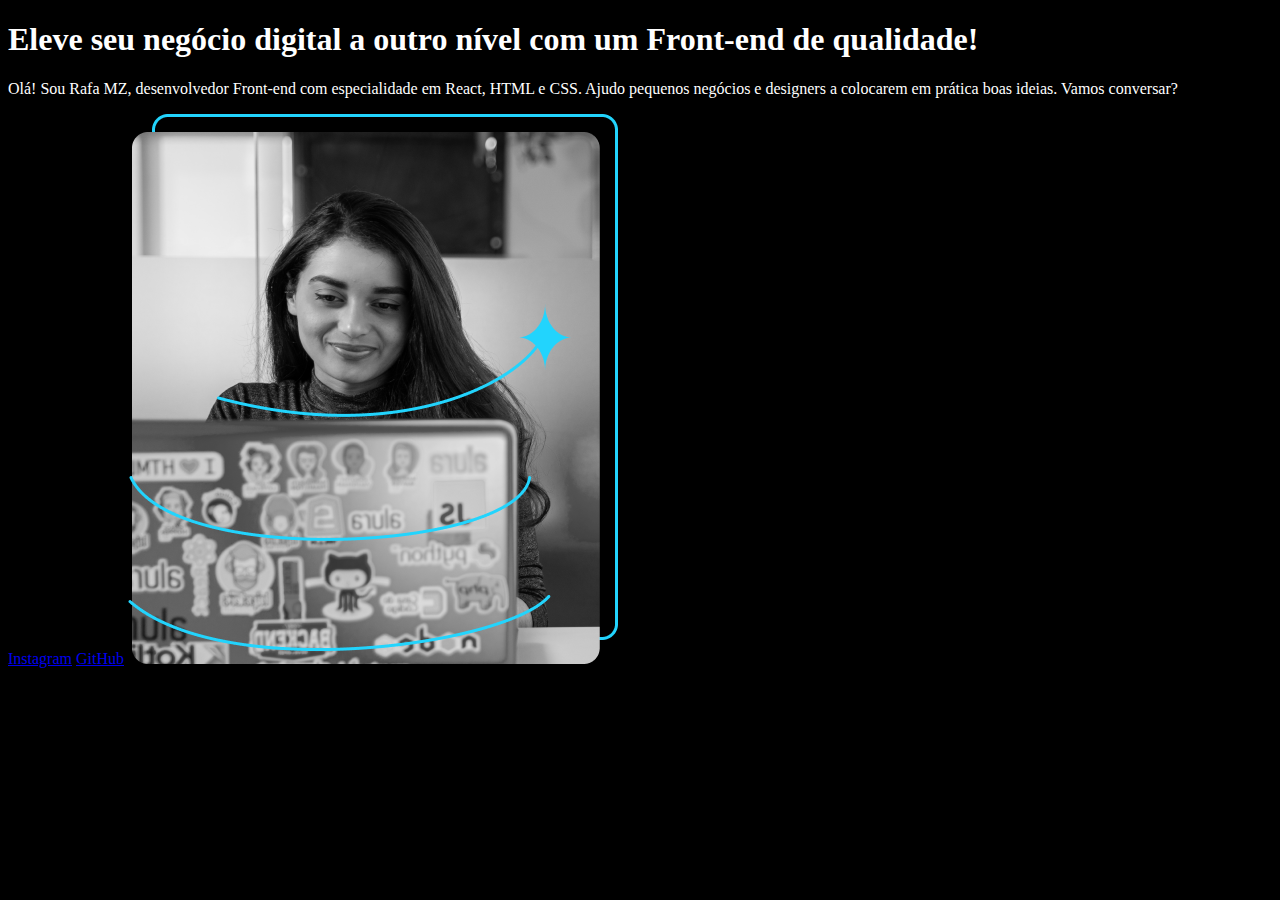
<file: index.html>
<!DOCTYPE html>
<html lang = "pt-br">
<head>
	<meta charset = "UTF-8">
	<meta http-equiv = "X-UA-Compatible" content = "IE=edge">
	<meta name = "viewport" content = "width=device-width, initial-scale=1.0">
	
	<title>Curso 1 - HTML</title>
	<link rel = "stylesheet" href = "style.css">
</head>
<body>

	<header>

	</header>

	<main>
		<h1>Eleve seu negócio digital a outro nível <strong>com um Front-end de qualidade!</strong></h1>
		<p>
			Olá! Sou Rafa MZ, desenvolvedor Front-end com especialidade em React, HTML e CSS. Ajudo pequenos negócios e designers a colocarem em prática boas ideias. Vamos conversar?
		</p>
		<a href = "https://www.instagram.com">Instagram</a>
		<a href = "https://github.com/LetMzDev">GitHub</a>
		<img src = "img/Imagem.png" alt = "Foto de uma pessoa programando">
		

	</main>

	<footer>

	</footer>

</body>
</html>
</file>
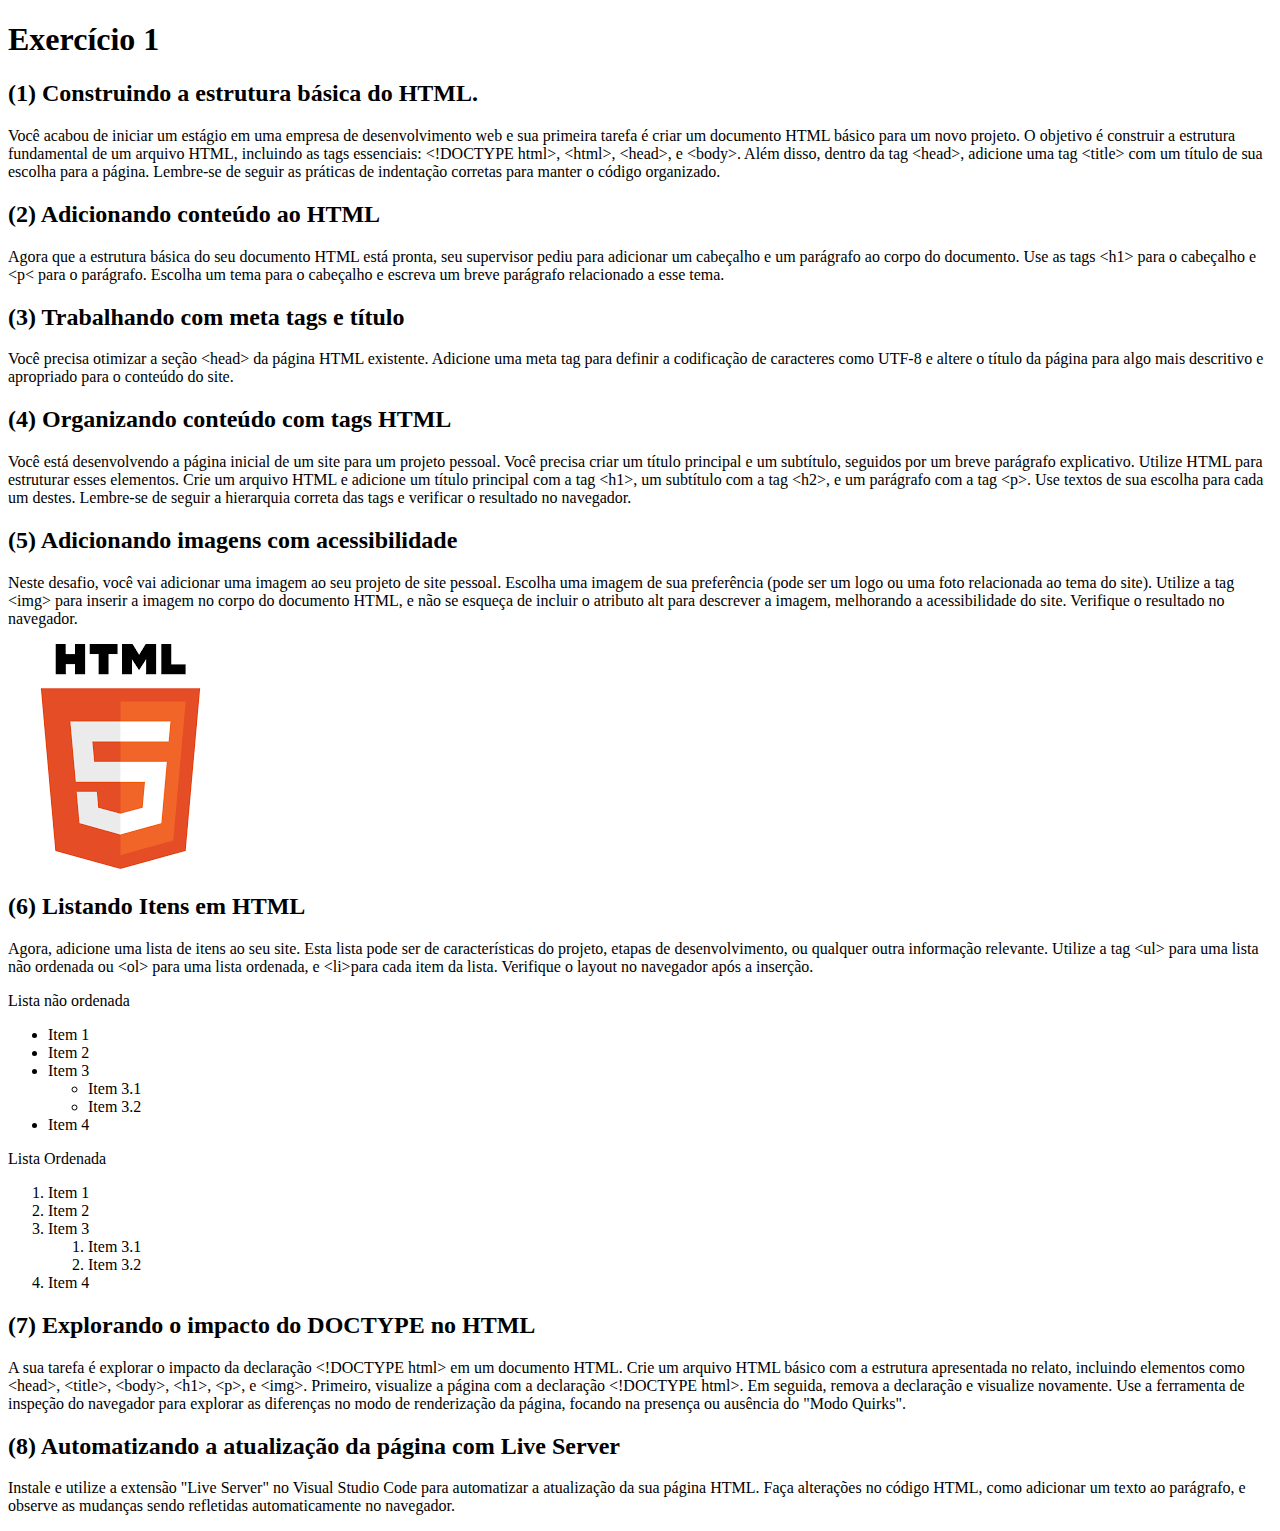
<file: exercicios/01.html>
<!DOCTYPE html>
<html>
	<head>
		<meta charset = "UTF-8">
		<title>Questão 01</title>
	</head>

	<body>
		<h1>Exercício 1</h1>
		<h2>(1) Construindo a estrutura básica do HTML.</h2>
		<p>
			Você acabou de iniciar um estágio em uma empresa de desenvolvimento web e sua primeira tarefa é criar um documento HTML básico para um novo projeto. O objetivo é construir a estrutura fundamental de um arquivo HTML, incluindo as tags essenciais: &lt!DOCTYPE html&gt, &lthtml&gt, &lthead&gt, e &ltbody&gt. Além disso, dentro da tag &lthead&gt, adicione uma tag &lttitle&gt com um título de sua escolha para a página. Lembre-se de seguir as práticas de indentação corretas para manter o código organizado.
		</p>

		<h2>(2) Adicionando conteúdo ao HTML</h2>
		<p>
			Agora que a estrutura básica do seu documento HTML está pronta, seu supervisor pediu para adicionar um cabeçalho e um parágrafo ao corpo do documento. Use as tags &lth1&gt para o cabeçalho e &ltp&lt para o parágrafo. Escolha um tema para o cabeçalho e escreva um breve parágrafo relacionado a esse tema.
		</p>

		<h2>(3) Trabalhando com meta tags e título</h2>
		<p>
			Você precisa otimizar a seção &lthead&gt da página HTML existente. Adicione uma meta tag para definir a codificação de caracteres como UTF-8 e altere o título da página para algo mais descritivo e apropriado para o conteúdo do site.
		</p>

		<h2>(4) Organizando conteúdo com tags HTML</h2>
		<p>
			Você está desenvolvendo a página inicial de um site para um projeto pessoal. Você precisa criar um título principal e um subtítulo, seguidos por um breve parágrafo explicativo. Utilize HTML para estruturar esses elementos. Crie um arquivo HTML e adicione um título principal com a tag &lth1&gt, um subtítulo com a tag &lth2&gt, e um parágrafo com a tag &ltp&gt. Use textos de sua escolha para cada um destes. Lembre-se de seguir a hierarquia correta das tags e verificar o resultado no navegador.
		</p>

		<h2>(5) Adicionando imagens com acessibilidade</h2>
		<p>
			Neste desafio, você vai adicionar uma imagem ao seu projeto de site pessoal. Escolha uma imagem de sua preferência (pode ser um logo ou uma foto relacionada ao tema do site). Utilize a tag &ltimg&gt para inserir a imagem no corpo do documento HTML, e não se esqueça de incluir o atributo alt para descrever a imagem, melhorando a acessibilidade do site. Verifique o resultado no navegador.
		</p>
		<img src = "../html-logo-main/html.png" alt = "Logo HTML">

		<h2>(6) Listando Itens em HTML</h2>
		<p>
			Agora, adicione uma lista de itens ao seu site. Esta lista pode ser de características do projeto, etapas de desenvolvimento, ou qualquer outra informação relevante. Utilize a tag &ltul&gt para uma lista não ordenada ou &ltol&gt para uma lista ordenada, e &ltli&gtpara cada item da lista. Verifique o layout no navegador após a inserção.
		</p>

		<p>Lista não ordenada</p>
		<ul>
			<li>Item 1</li>
			<li>Item 2</li>
			<li>Item 3</li>
			<ul>
				<li>Item 3.1</li>
				<li>Item 3.2</li>
			</ul>
			<li>Item 4</li>
		</ul>

		<p>Lista Ordenada</p>
		<ol>
			<li>Item 1</li>
			<li>Item 2</li>
			<li>Item 3</li>
			<ol>
				<li>Item 3.1</li>
				<li>Item 3.2</li>
			</ol>
			<li>Item 4</li>
		</ol>

		<h2>(7) Explorando o impacto do DOCTYPE no HTML</h2>
		<p>
			A sua tarefa é explorar o impacto da declaração &lt!DOCTYPE html&gt em um documento HTML. Crie um arquivo HTML básico com a estrutura apresentada no relato, incluindo elementos como &lthead&gt, &lttitle&gt, &ltbody&gt, &lth1&gt, &ltp&gt, e &ltimg&gt. Primeiro, visualize a página com a declaração &lt!DOCTYPE html&gt. Em seguida, remova a declaração e visualize novamente. Use a ferramenta de inspeção do navegador para explorar as diferenças no modo de renderização da página, focando na presença ou ausência do "Modo Quirks".
		</p>

		<h2>(8) Automatizando a atualização da página com Live Server</h2>
		<p>
			Instale e utilize a extensão "Live Server" no Visual Studio Code para automatizar a atualização da sua página HTML. Faça alterações no código HTML, como adicionar um texto ao parágrafo, e observe as mudanças sendo refletidas automaticamente no navegador.
		</p>

	</body>
</html>
</file>
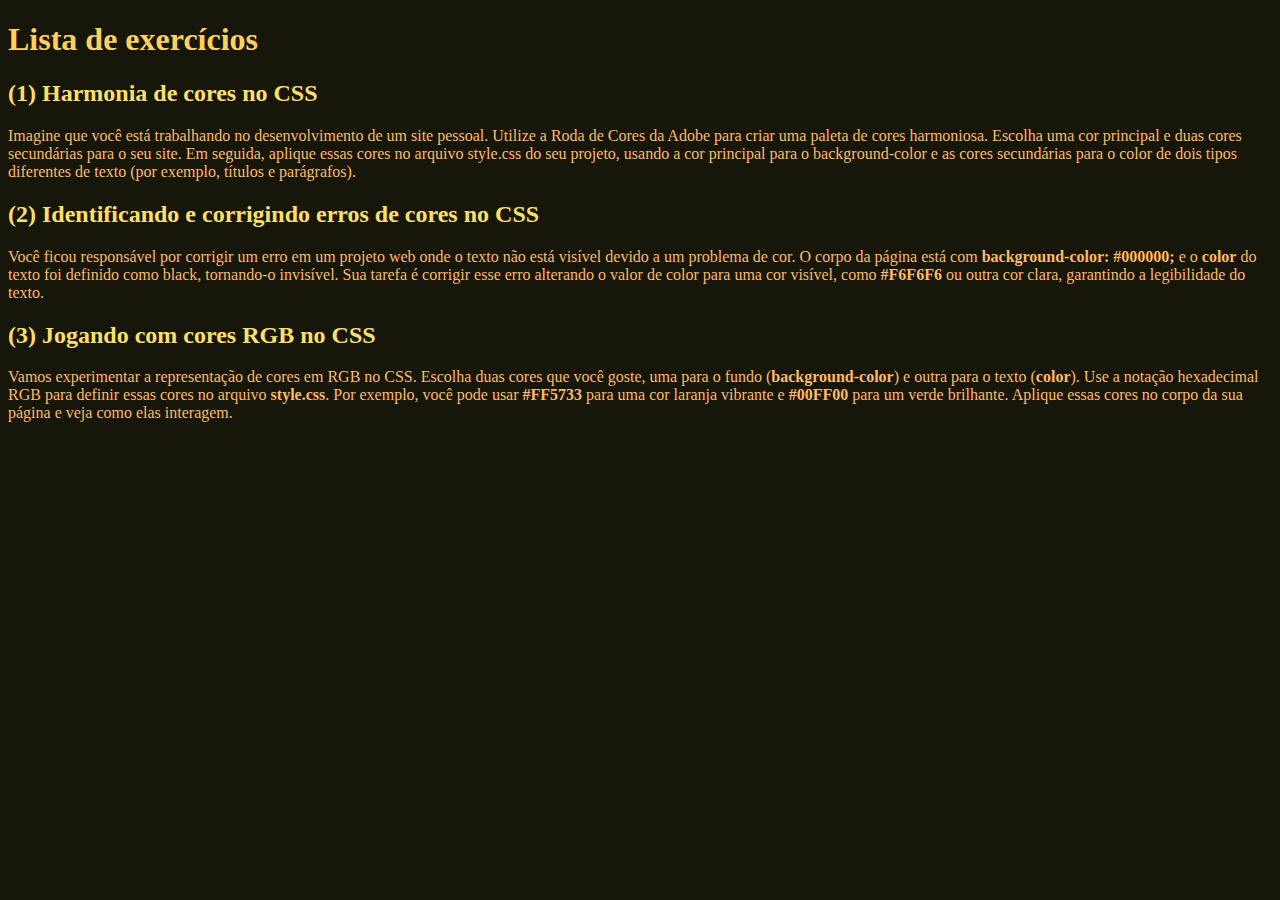
<file: exercicios/02.html>
<!DOCTYPE html>
<html lang = "pt-br">
<head>
	<meta charset = "UTF-8">
	<meta name = "viewport" content = "width=device-width, initial-scale=1.0">

	<title>Exercício 2</title>

	<link rel = "stylesheet" href = "style_2.css">
</head>
<body>

	<h1>Lista de exercícios</h1>
	<h2>(1) Harmonia de cores no CSS</h2>
	<p>
		Imagine que você está trabalhando no desenvolvimento de um site pessoal. Utilize a Roda de Cores da Adobe para criar uma paleta de cores harmoniosa. Escolha uma cor principal e duas cores secundárias para o seu site. Em seguida, aplique essas cores no arquivo style.css do seu projeto, usando a cor principal para o background-color e as cores secundárias para o color de dois tipos diferentes de texto (por exemplo, títulos e parágrafos).
	</p>

	<h2>(2) Identificando e corrigindo erros de cores no CSS</h2>
	<p>
		Você ficou responsável por corrigir um erro em um projeto web onde o texto não está visível devido a um problema de cor. O corpo da página está com <strong>background-color: #000000;</strong> e o <strong>color</strong> do texto foi definido como black, tornando-o invisível. Sua tarefa é corrigir esse erro alterando o valor de color para uma cor visível, como <strong>#F6F6F6</strong> ou outra cor clara, garantindo a legibilidade do texto.
	</p>

	<h2>(3) Jogando com cores RGB no CSS</h2>
	<p>
		Vamos experimentar a representação de cores em RGB no CSS. Escolha duas cores que você goste, uma para o fundo (<strong>background-color</strong>) e outra para o texto (<strong>color</strong>). Use a notação hexadecimal RGB para definir essas cores no arquivo <strong>style.css</strong>. Por exemplo, você pode usar <strong>#FF5733</strong> para uma cor laranja vibrante e <strong>#00FF00</strong> para um verde brilhante. Aplique essas cores no corpo da sua página e veja como elas interagem.
	</p>

</body>
</html>
</file>
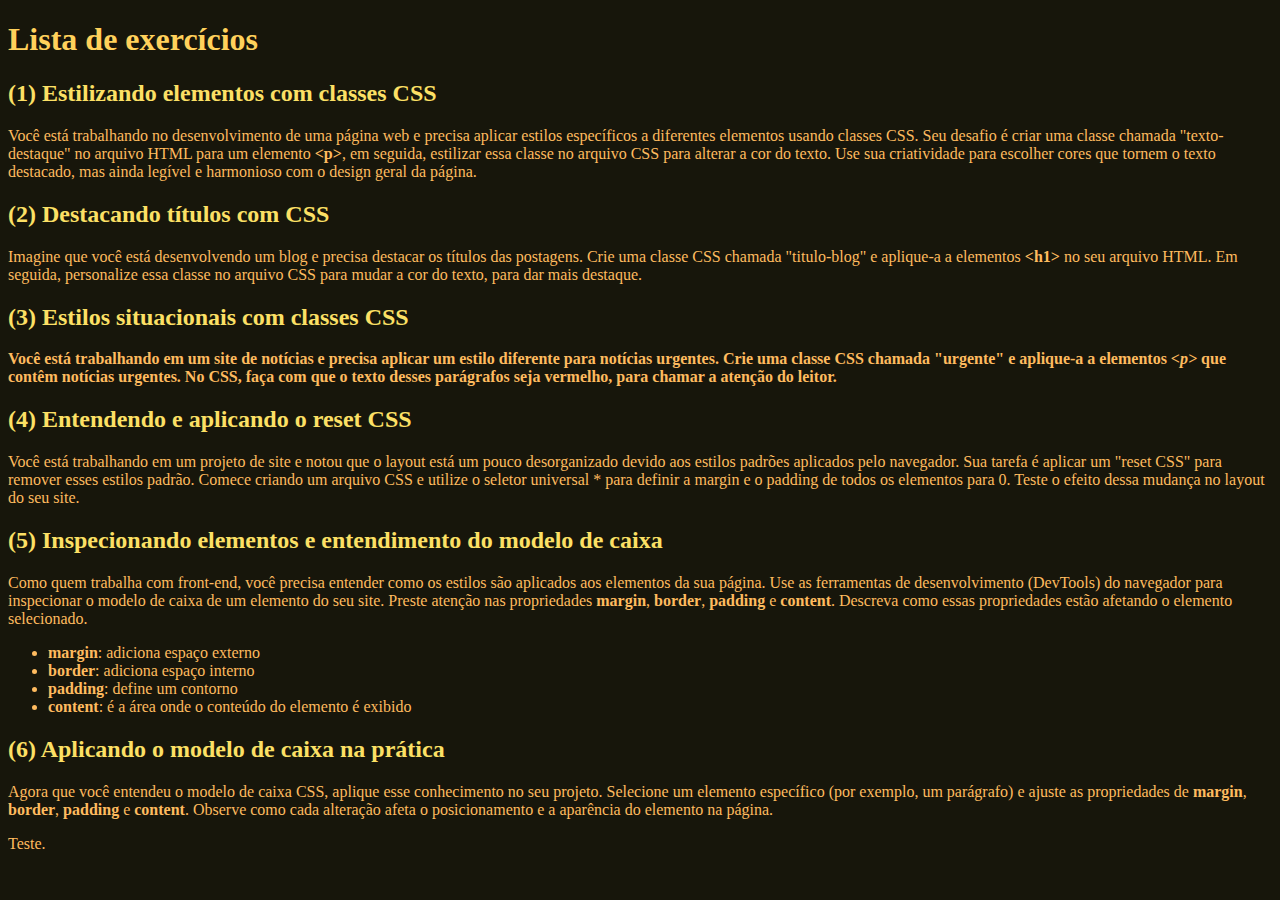
<file: exercicios/03.html>
<!DOCTYPE html>
<html lang = "pt-br">
<head>
	<meta charset = "UTF-8">
	<meta name = "viewport" content = "width=device-width, initial-scale=1.0">

	<title>Exercício 2</title>

	<link rel = "stylesheet" href = "style_2.css">
</head>
<body>

	<h1>Lista de exercícios</h1>
	<h2>(1) Estilizando elementos com classes CSS</h2>
	<p class = "texto-destaque">
		Você está trabalhando no desenvolvimento de uma página web e precisa aplicar estilos específicos a diferentes elementos usando classes CSS. Seu desafio é criar uma classe chamada "texto-destaque" no arquivo HTML para um elemento <strong>&ltp&gt</strong>, em seguida, estilizar essa classe no arquivo CSS para alterar a cor do texto. Use sua criatividade para escolher cores que tornem o texto destacado, mas ainda legível e harmonioso com o design geral da página.
	</p>

	<h2 class = "titulo-blog">(2) Destacando títulos com CSS</h2>
	<p>
		Imagine que você está desenvolvendo um blog e precisa destacar os títulos das postagens. Crie uma classe CSS chamada "titulo-blog" e aplique-a a elementos <strong>&lth1&gt</strong> no seu arquivo HTML. Em seguida, personalize essa classe no arquivo CSS para mudar a cor do texto, para dar mais destaque.
	</p>

	<h2>(3) Estilos situacionais com classes CSS</h2>
	<p>
		<strong class = "urgente">Você está trabalhando em um site de notícias e precisa aplicar um estilo diferente para notícias urgentes. Crie uma classe CSS chamada "urgente" e aplique-a a elementos <i>&ltp&gt</i> que contêm notícias urgentes. No CSS, faça com que o texto desses parágrafos seja vermelho, para chamar a atenção do leitor.</strong>
	</p>

	<h2>(4) Entendendo e aplicando o reset CSS</h2>
	<p>
		Você está trabalhando em um projeto de site e notou que o layout está um pouco desorganizado devido aos estilos padrões aplicados pelo navegador. Sua tarefa é aplicar um "reset CSS" para remover esses estilos padrão. Comece criando um arquivo CSS e utilize o seletor universal * para definir a margin e o padding de todos os elementos para 0. Teste o efeito dessa mudança no layout do seu site.
	</p>

	<h2>(5) Inspecionando elementos e entendimento do modelo de caixa</h2>
	<p>
		Como quem trabalha com front-end, você precisa entender como os estilos são aplicados aos elementos da sua página. Use as ferramentas de desenvolvimento (DevTools) do navegador para inspecionar o modelo de caixa de um elemento do seu site. Preste atenção nas propriedades <strong>margin</strong>, <strong>border</strong>, <strong>padding</strong> e <strong>content</strong>. Descreva como essas propriedades estão afetando o elemento selecionado.
		<ul>
			<li><strong>margin</strong>: adiciona espaço externo</li>
			<li><strong>border</strong>: adiciona espaço interno</li>
			<li><strong>padding</strong>: define um contorno</li>
			<li><strong>content</strong>: é a área onde o conteúdo do elemento é exibido</li>
			
		</ul>
	</p>

	<h2>(6) Aplicando o modelo de caixa na prática</h2>
	<p class = "formatar-2">
		Agora que você entendeu o modelo de caixa CSS, aplique esse conhecimento no seu projeto. Selecione um elemento específico (por exemplo, um parágrafo) e ajuste as propriedades de <strong>margin</strong>, <strong>border</strong>, <strong>padding</strong> e <strong>content</strong>. Observe como cada alteração afeta o posicionamento e a aparência do elemento na página.
	</p>
	<p>Teste.</p>

</body>
</html>
</file>
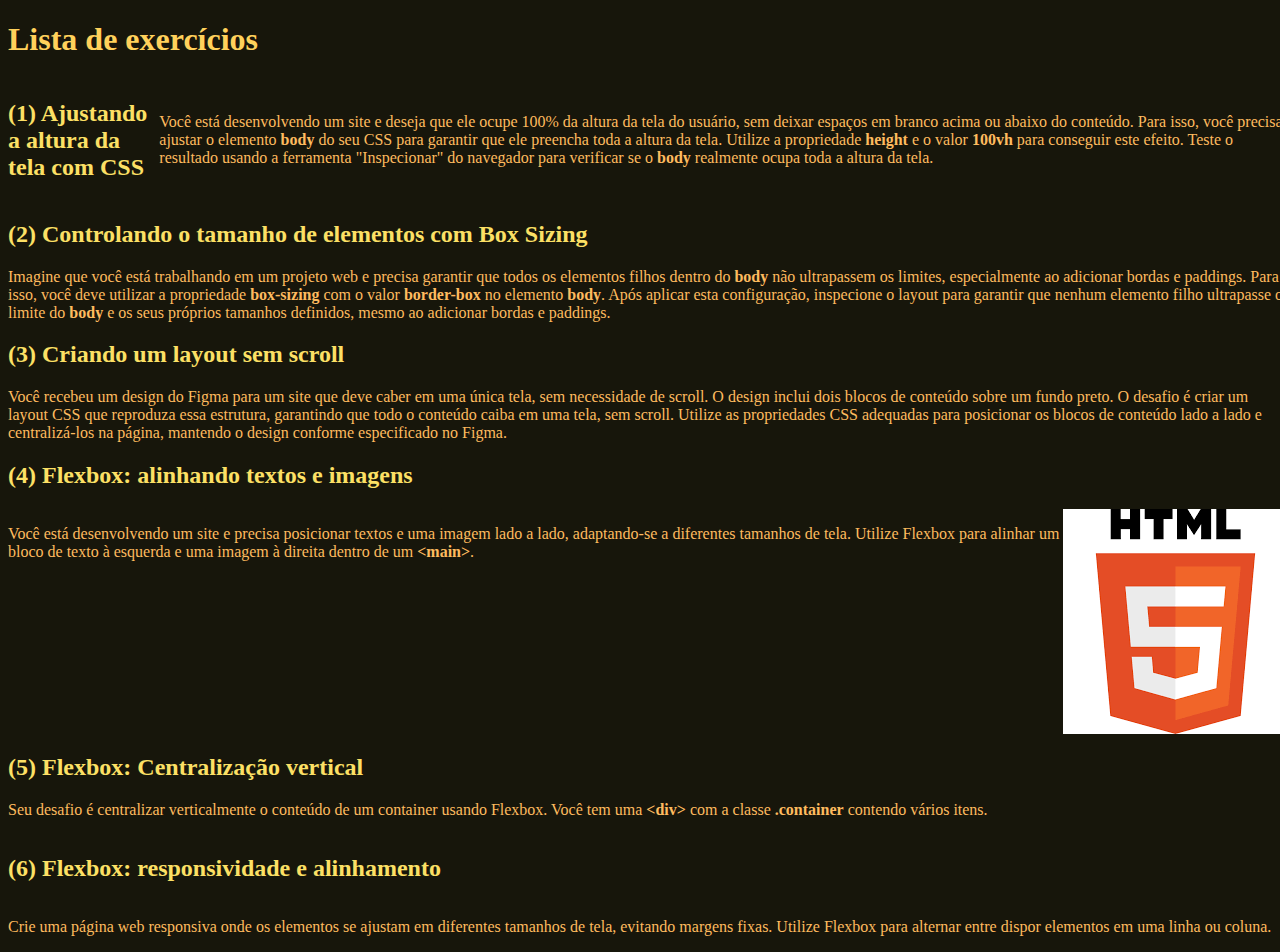
<file: exercicios/04.html>
<!DOCTYPE html>
<html lang = "pt-br">
<head>
	<meta charset = "UTF-8">
	<meta name = "viewport" content = "width=device-width, initial-scale=1.0">

	<title>Exercício 4</title>

	<link rel = "stylesheet" href = "style_3.css">
</head>
<body>

	<main>
		<h1>Lista de exercícios</h1>

		<div class = "layout-1">
			
			<h2>(1) Ajustando a altura da tela com CSS</h2>
			<p>
				Você está desenvolvendo um site e deseja que ele ocupe 100% da altura da tela do usuário, sem deixar espaços em branco acima ou abaixo do conteúdo. Para isso, você precisa ajustar o elemento <strong>body</strong> do seu CSS para garantir que ele preencha toda a altura da tela. Utilize a propriedade <strong>height</strong> e o valor <strong>100vh</strong> para conseguir este efeito. Teste o resultado usando a ferramenta "Inspecionar" do navegador para verificar se o <strong>body</strong> realmente ocupa toda a altura da tela.
			</p>
		</div>

			<h2>(2) Controlando o tamanho de elementos com Box Sizing</h2>
			<p>
				Imagine que você está trabalhando em um projeto web e precisa garantir que todos os elementos filhos dentro do <strong>body</strong> não ultrapassem os limites, especialmente ao adicionar bordas e paddings. Para isso, você deve utilizar a propriedade <strong>box-sizing</strong> com o valor <strong>border-box</strong> no elemento <strong>body</strong>. Após aplicar esta configuração, inspecione o layout para garantir que nenhum elemento filho ultrapasse o limite do <strong>body</strong> e os seus próprios tamanhos definidos, mesmo ao adicionar bordas e paddings.
			</p>
		

		<h2>(3) Criando um layout sem scroll</h2>
		<p>
			Você recebeu um design do Figma para um site que deve caber em uma única tela, sem necessidade de scroll. O design inclui dois blocos de conteúdo sobre um fundo preto. O desafio é criar um layout CSS que reproduza essa estrutura, garantindo que todo o conteúdo caiba em uma tela, sem scroll. Utilize as propriedades CSS adequadas para posicionar os blocos de conteúdo lado a lado e centralizá-los na página, mantendo o design conforme especificado no Figma.
		</p>

		<h2>(4) Flexbox: alinhando textos e imagens</h2>
		<div class = "layout-2">
			<p>
				Você está desenvolvendo um site e precisa posicionar textos e uma imagem lado a lado, adaptando-se a diferentes tamanhos de tela. Utilize Flexbox para alinhar um bloco de texto à esquerda e uma imagem à direita dentro de um <strong>&ltmain&gt</strong>.
			</p>
			<img src = "../html-logo-main/html.png" alt = "Logo do HTML">
		</div>

		<h2>(5) Flexbox: Centralização vertical</h2>
		<p>
			Seu desafio é centralizar verticalmente o conteúdo de um container usando Flexbox. Você tem uma <strong>&ltdiv&gt</strong> com a classe <strong>.container</strong> contendo vários itens.
		</p>

		<div class = "layout-3">
			<h2>(6) Flexbox: responsividade e alinhamento</h2>
			<p>
				Crie uma página web responsiva onde os elementos se ajustam em diferentes tamanhos de tela, evitando margens fixas. Utilize Flexbox para alternar entre dispor elementos em uma linha ou coluna.
			</p>
		</div>

	</main>

</body>
</html>
</file>
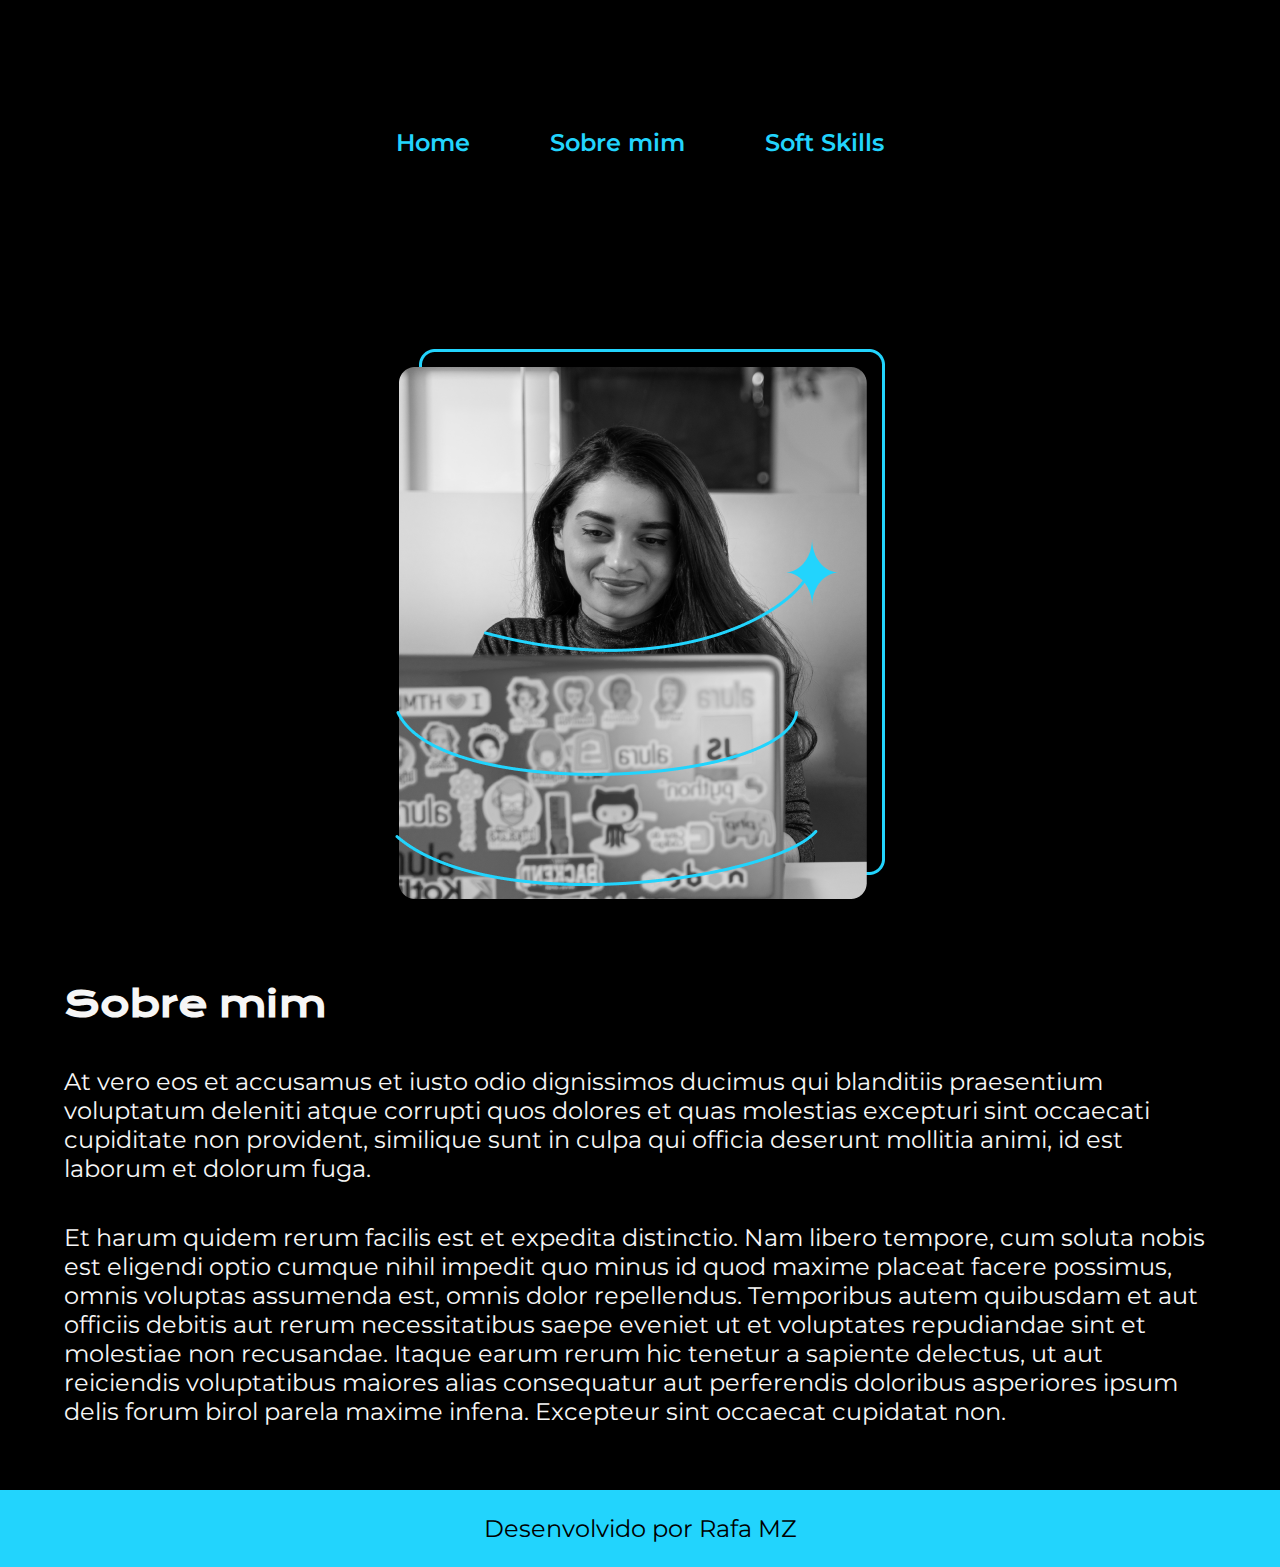
<file: pages/about.html>
<!DOCTYPE html>
<html lang = "pt-br">
<head>
	<meta charset = "UTF-8">
	<meta name = "viewport" content = "width=device-width, initial-scale=1.0">

	<title>Sobre mim</title>
	<link rel = "stylesheet" href = "../styles/style.css">
</head>
<body>

	<header class = "cabecalho">
		<nav class = "cabecalho__menu">
			<a class = "cabecalho__menu__link" href = "../index.html">Home</a>
			<a class = "cabecalho__menu__link" href = "../pages/about.html">Sobre mim</a>
			<a class = "cabecalho__menu__link" href = "../pages/soft_skills.html">Soft Skills</a>
		</nav>
	</header>

	<main  class = "apresentacao">
		<section class = "apresentacao__conteudo">
			<h1 class = apresentacao__conteudo--titulo>Sobre mim</h1>
			<p class = "apresentacao__conteudo--texto">
				At vero eos et accusamus et iusto odio dignissimos ducimus qui blanditiis praesentium voluptatum deleniti atque corrupti quos dolores et quas molestias excepturi sint occaecati cupiditate non provident, similique sunt in culpa qui officia deserunt mollitia animi, id est laborum et dolorum fuga.
			</p>
			<p class = "apresentacao__conteudo--texto">
				Et harum quidem rerum facilis est et expedita distinctio. Nam libero tempore, cum soluta nobis est eligendi optio cumque nihil impedit quo minus id quod maxime placeat facere possimus, omnis voluptas assumenda est, omnis dolor repellendus. Temporibus autem quibusdam et aut officiis debitis aut rerum necessitatibus saepe eveniet ut et voluptates repudiandae sint et molestiae non recusandae. Itaque earum rerum hic tenetur a sapiente delectus, ut aut reiciendis voluptatibus maiores alias consequatur aut perferendis doloribus asperiores ipsum delis forum birol parela maxime infena. Excepteur sint occaecat cupidatat non.
			</p>
		</section>

		<img src = "../img/Imagem.png" alt = "Foto de uma pessoa programando">

	</main>

	<footer class = "rodape">
		<p>Desenvolvido por Rafa MZ</p>
	</footer>

</body>
</html>
</file>
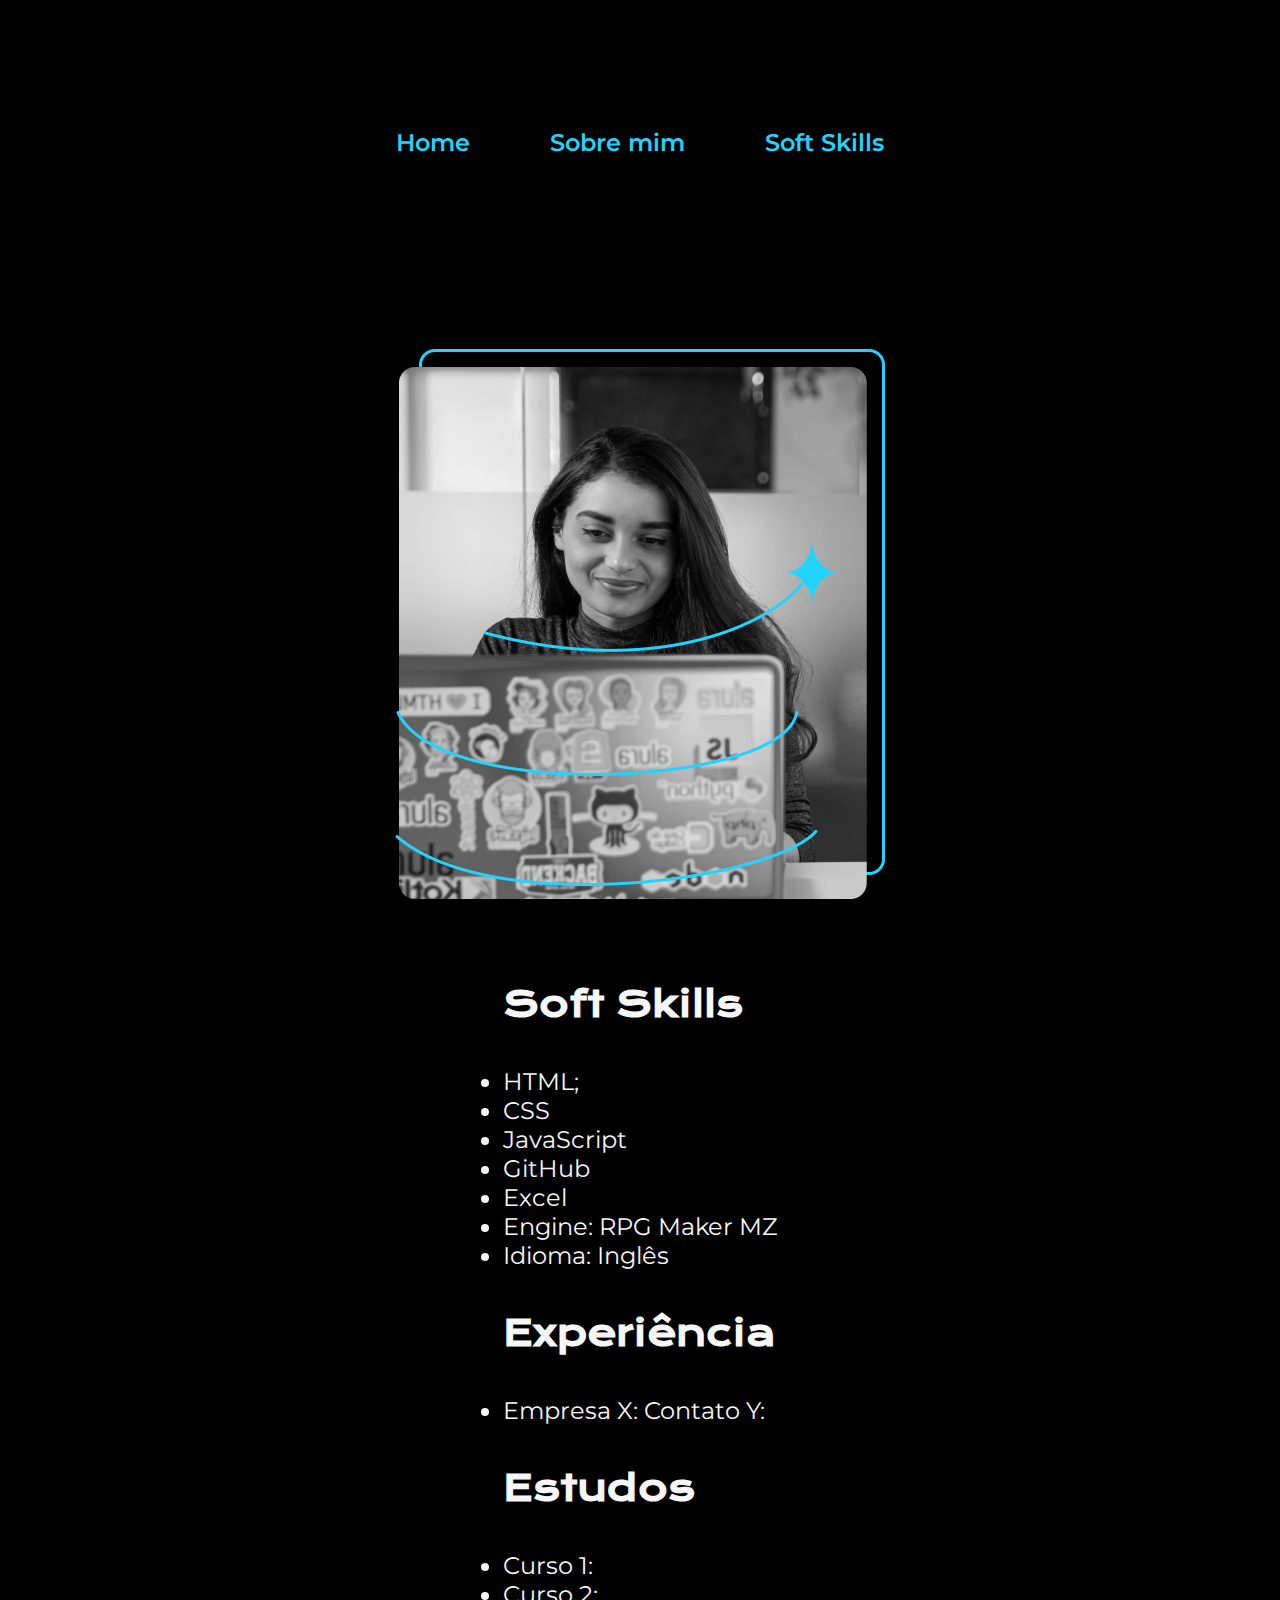
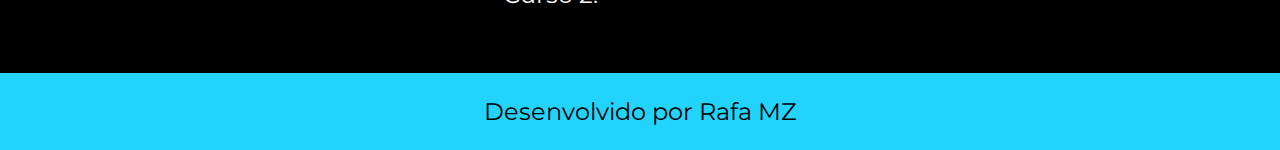
<file: pages/soft_skills.html>
<!DOCTYPE html>
<html lang = "pt-br">
<head>
	<meta charset = "UTF-8">
	<meta name = "viewport" content = "width=device-width, initial-scale=1.0">

	<title>Soft Skills</title>
	<link rel = "stylesheet" href = "../styles/style.css">
</head>
<body>

	<header class = "cabecalho">
		<nav class = "cabecalho__menu">
			<a class = "cabecalho__menu__link" href = "../index.html">Home</a>
			<a class = "cabecalho__menu__link" href = "../pages/about.html">Sobre mim</a>
			<a class = "cabecalho__menu__link" href = "../pages/soft_skills.html">Soft Skills</a>
		</nav>
	</header>

	<main class = "apresentacao">

		<section class = "apresentacao__conteudo">
			<h1 class = apresentacao__conteudo--titulo>Soft Skills</h1>
			<ul class = "apresentacao__conteudo--texto">
				<li>HTML;</li>
				<li>CSS</li>
				<li>JavaScript</li>
				<li>GitHub</li>
				<li>Excel</li>
				<li>Engine: RPG Maker MZ</li>
				<li>Idioma: Inglês</li>
			</ul>

			<h2 class = apresentacao__conteudo--titulo>Experiência</h2>
			<ul class = "apresentacao__conteudo--texto" >
				<li>Empresa X: Contato Y:</li>
			</ul>

			<h2 class = apresentacao__conteudo--titulo>Estudos</h2>
			<ul class = "apresentacao__conteudo--texto">
				<li>Curso 1:</li>
				<li>Curso 2:</li>
			</ul>
		</section>

		<img src = "../img/Imagem.png" alt = "Foto de uma pessoa programando">

	</main>

	<footer class = "rodape">
		<p>Desenvolvido por Rafa MZ</p>
	</footer>

</body>
</html>
</file>
<file: style.css>
body {
	background-color:black;	/* Altera a cor do background da página */
	color:white;	/* Cor do texto */
}
</file>
<file: exercicios/style_2.css>
body {
	background-color: #17160b;
	color: #FEBB5F;
}

h1 {
	color: #FFD15B;
}

h2 {
	color: #FCE065;
}
</file>
<file: exercicios/style_3.css>
/** {
	margin: 0;
	padding: 0;
}*/

body {
	height: 100vh;	/* Ocupa 100% da altura da tela, sem deixar espaços em branco acima ou abaixo do conteúdo.*/
	width: 100%;
	align-items: center;
	box-sizing: border-box; /* garantir que todos os elementos filhos dentro do body não ultrapassem os limites, especialmente ao adicionar bordas e paddings */
	justify-content: center;

	background-color: #17160b;
	color: #FEBB5F;
}

h1 {
	color: #FFD15B;
}

h2 {
	color: #FCE065;
}

.layout-1 {
	display: flex;
	align-items: center;
}

.layout-2 {
	display: flex;
	justify-content: space-between;
}

.layout-3 {
	display: flex;
	flex-direction: column;
	flex-wrap: wrap;
}
</file>
<file: styles/style.css>
@import url('https://fonts.googleapis.com/css2?family=Krona+One&family=Montserrat:wght@400;600&display=swap');

:root {
	--cor-primaria: #000000;
	--cor-secundaria: #F6F6F6;
	--cor-terciaria: #22D4FD;
	--cor-hover: rgb(90, 134, 146);

	--fonte-primaria: "Krona One", sans-serif;
	--fonte-secundaria: "Montserrat", sans-serif;
}

* {
	margin: 0;
	padding: 0;
}

body {
	box-sizing: border-box;
	background-color: var(--cor-primaria);
	color: var(--cor-secundaria);
}

.cabecalho {
	padding: 2% 0 0 15%;
}

.cabecalho__menu {
	display: flex;
	gap: 80px;
}

.cabecalho__menu__link {
	font-family: var(--fonte-secundaria);
	font-size: 1.5rem;
	font-weight: 600;
	color: var(--cor-terciaria);
	text-decoration: none;
}

.apresentacao {
	padding: 5% 15%;
	display: flex;
	align-items: center;
	justify-content: space-between;
	gap: 82px;
}

.apresentacao__conteudo {
	width: 50%;
	display: flex;
	flex-direction: column;
	gap: 40px;
}

.apresentacao__conteudo--titulo {
	font-size: 2.25rem;
	font-family: var(--fonte-primaria);
}

.titulo-destaque {
	color: var(--cor-terciaria);
}

.apresentacao__conteudo--texto {
	font-size: 1.5rem;
	font-family: var(--fonte-secundaria);
}

.apresentacao__links {
	display: flex;
	flex-direction: column;
	justify-content: space-between;
	align-items: center;
	gap: 32px;
}

.apresentacao__links__subtitulo {
	font-family: var(--fonte-primaria);
	font-size: 1.5rem;
	font-weight: 400;
}

.apresentacao__links__navegacao {
	display: flex;
	justify-content: center;
	gap: 16px;

	align-items: center;
	border: 2px solid var(--cor-terciaria);
	width: 50%;
	text-align: center;
	border-radius: 8px;
	font-size: 1.5rem;
	font-weight: 600;
	color: var(--cor-secundaria);
	padding: 21.5px 0;
	text-decoration: none;
	font-family: var(--fonte-secundaria);
}

.apresentacao__links__link:hover {
	cursor: pointer;
	background-color: var(--cor-hover);
}

.apresentacao__imagem {
	width: 50%;
}

img:hover {
	border-style: solid;
	border-color:aqua;
	border-width:3px;
}

.rodape {
	padding: 24px;
	color: var(--cor-primaria);
	background-color: var(--cor-terciaria);
	text-align: center;
	font-size: 1.5rem;
	font-family: var(--fonte-secundaria);
	font-weight: 400;
}

@media (max-width: 1500px) {
	.cabecalho {
		padding: 10%;
	}

	.cabecalho__menu {
		justify-content: center;
	}

	.apresentacao {
		flex-direction: column-reverse;
		padding: 5%;
	}

	.apresentacao__conteudo {
		width: auto;
	}

}
</file>
